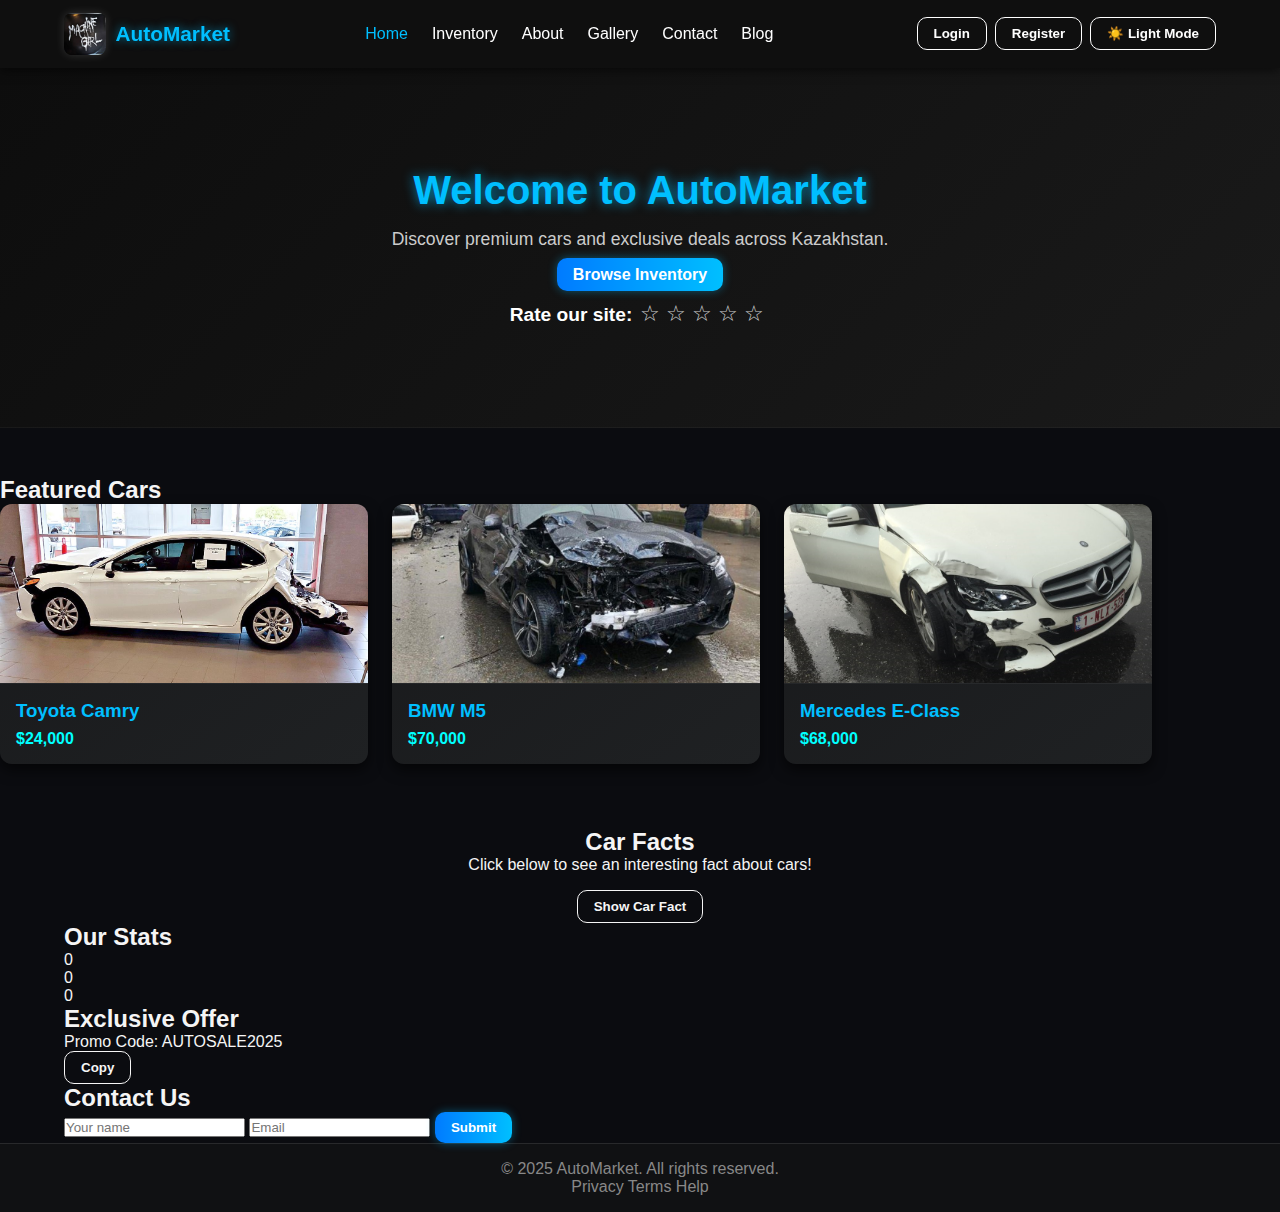
<file: index.html>
<!doctype html>
<html lang="en">
<head>
  <meta charset="utf-8" />
  <meta name="viewport" content="width=device-width,initial-scale=1" />
  <title>AutoMarket — Premium Car Showroom</title>

  <link rel="stylesheet" href="styles.css" />
  <script src="https://ajax.googleapis.com/ajax/libs/jquery/3.7.1/jquery.min.js"></script>
  <script src="theme.js" defer></script>
</head>
<body>

  <!-- ===== HEADER ===== -->
  <header class="site-header">
    <div class="container header-inner">
      <a href="index.html" class="logo" aria-label="AutoMarket home">
        <img src="logo.jpeg" alt="AutoMarket logo" class="logo-img" />
        <span class="logo-text">AutoMarket</span>
      </a>

      <nav class="nav" aria-label="Main navigation">
        <ul class="nav-list">
          <li><a href="index.html" class="active">Home</a></li>
          <li><a href="page2.html">Inventory</a></li>
          <li><a href="page3.html">About</a></li>
          <li><a href="page4.html">Gallery</a></li>
          <li><a href="page5.html">Contact</a></li>
          <li><a href="page6.html">Blog</a></li>
        </ul>
      </nav>

      <div class="user-panel">
        <span id="user-display"></span>
        <button id="login-btn" class="btn btn-outline">Login</button>
        <button id="register-btn" class="btn btn-outline">Register</button>
        <button id="theme-toggle" class="btn btn-outline" aria-label="Switch theme">🌙</button>
      </div>
    </div>
  </header>

  <!-- ===== HERO ===== -->
  <section class="hero hero-dark">
    <div class="container">
      <h1 class="hero-title">Welcome to AutoMarket</h1>
      <p class="lead">Discover premium cars and exclusive deals across Kazakhstan.</p>
      <a class="btn btn-primary" href="page2.html">Browse Inventory</a>
    </div>
  </section>

  <!-- ===== FEATURED CARS ===== -->
  <section class="container cards-section" aria-label="Featured cars">
    <h2 class="section-title">Featured Cars</h2>
    <div id="car-list" class="cards-row" role="list">
      <div class="card"><img src="camry.jpg" alt="Toyota Camry" class="card-img" /><div class="card-body"><h3 class="card-title">Toyota Camry</h3><p class="price">$24,000</p></div></div>
      <div class="card"><img src="bmw.jpg" alt="BMW M5" class="card-img" /><div class="card-body"><h3 class="card-title">BMW M5</h3><p class="price">$70,000</p></div></div>
      <div class="card"><img src="mercedes.jpg" alt="Mercedes E-Class" class="card-img" /><div class="card-body"><h3 class="card-title">Mercedes E-Class</h3><p class="price">$68,000</p></div></div>
    </div>
  </section>

  <!-- ===== CAR FACT SECTION ===== -->
  <section class="container facts-section">
    <h2 class="section-title">Car Facts</h2>
    <p id="fact-area">Click below to see an interesting fact about cars!</p>
    <button id="random-fact-btn" class="btn btn-outline">Show Car Fact</button>
  </section>

  <!-- ===== STATS COUNTER ===== -->
  <section class="container stats-section">
    <h2 class="section-title">Our Stats</h2>
    <div class="stats">
      <div class="counter" data-target="1500">0</div>
      <div class="counter" data-target="350">0</div>
      <div class="counter" data-target="9800">0</div>
    </div>
  </section>

  <!-- ===== COPY SECTION ===== -->
  <section class="container copy-section">
    <h2 class="section-title">Exclusive Offer</h2>
    <p id="text">Promo Code: AUTOSALE2025</p>
    <button id="copy-btn" class="btn btn-outline">Copy</button>
  </section>

  <!-- ===== CONTACT FORM ===== -->
  <section class="container contact-section">
    <h2 class="section-title">Contact Us</h2>
    <form id="subscribe-form">
      <input type="text" placeholder="Your name" required />
      <input type="email" placeholder="Email" required />
      <button id="submit-btn" type="submit" class="btn btn-primary">Submit</button>
    </form>
  </section>

  <!-- ===== LOGIN & REGISTER MODALS ===== -->
  <div id="auth-modal" class="modal hidden">
    <div class="modal-content">
      <span id="close-modal">&times;</span>
      <h2 id="modal-title">Login</h2>
      <form id="auth-form">
        <input type="text" id="username" placeholder="Username" required />
        <input type="password" id="password" placeholder="Password" required />
        <button type="submit" class="btn btn-primary" id="auth-submit">Login</button>
      </form>
    </div>
  </div>

  <!-- ===== PROGRESS BAR ===== -->
  <div id="progress-bar"></div>
  <div id="toast"></div>

  <!-- ===== FOOTER ===== -->
  <footer class="site-footer">
    <div class="container footer-inner">
      <p>© 2025 AutoMarket. All rights reserved.</p>
      <div class="footer-links">
        <a href="#">Privacy</a>
        <a href="#">Terms</a>
        <a href="#">Help</a>
      </div>
    </div>
  </footer>

  <!-- ===== JS ===== -->
  <script src="script.js"></script>

  <script>
    $(function(){
      const modal = $("#auth-modal");
      const form = $("#auth-form");
      const userDisplay = $("#user-display");

      // Check if user is already logged in
      const savedUser = localStorage.getItem("userLogged");
      if (savedUser) {
        userDisplay.text("👤 " + savedUser);
        $("#login-btn, #register-btn").hide();
      }

      // Open modal
      $("#login-btn, #register-btn").on("click", function(){
        const isRegister = $(this).attr("id") === "register-btn";
        $("#modal-title").text(isRegister ? "Register" : "Login");
        $("#auth-submit").text(isRegister ? "Register" : "Login");
        $("#auth-submit").data("mode", isRegister ? "register" : "login");
        modal.removeClass("hidden");
      });

      $("#close-modal").click(() => modal.addClass("hidden"));

      // Submit auth form
      form.submit(function(e){
        e.preventDefault();
        const username = $("#username").val();
        const password = $("#password").val();
        const mode = $("#auth-submit").data("mode");

        if (mode === "register") {
          localStorage.setItem("regUser", username);
          localStorage.setItem("regPass", password);
          alert("✅ Registration successful!");
        } else {
          const regUser = localStorage.getItem("regUser");
          const regPass = localStorage.getItem("regPass");
          if (username === regUser && password === regPass) {
            localStorage.setItem("userLogged", username);
            userDisplay.text("👤 " + username);
            $("#login-btn, #register-btn").hide();
            alert("✅ Login successful!");
            modal.addClass("hidden");
          } else {
            alert("❌ Incorrect username or password!");
          }
        }
      });
    });
  </script>

  <style>
    /* ===== MODAL ===== */
    .modal { position: fixed; top:0; left:0; width:100%; height:100%;
      background: rgba(0,0,0,0.8); display:flex; align-items:center; justify-content:center; z-index:2000; }
    .modal.hidden { display:none; }
    .modal-content { background:#111; color:#fff; padding:25px 30px; border-radius:12px;
      width:320px; box-shadow:0 0 15px rgba(255,255,255,0.2); text-align:center; }
    .modal-content input {
      width:100%; padding:10px; margin:8px 0; border-radius:8px; border:none; outline:none;
      background:#222; color:#fff;
    }
    .modal-content button { margin-top:10px; }
    #close-modal { float:right; font-size:1.5rem; cursor:pointer; color:#ccc; }

    .user-panel { display:flex; align-items:center; gap:8px; }
    #user-display { font-weight:600; }
  </style>
</body>
</html>
</file>
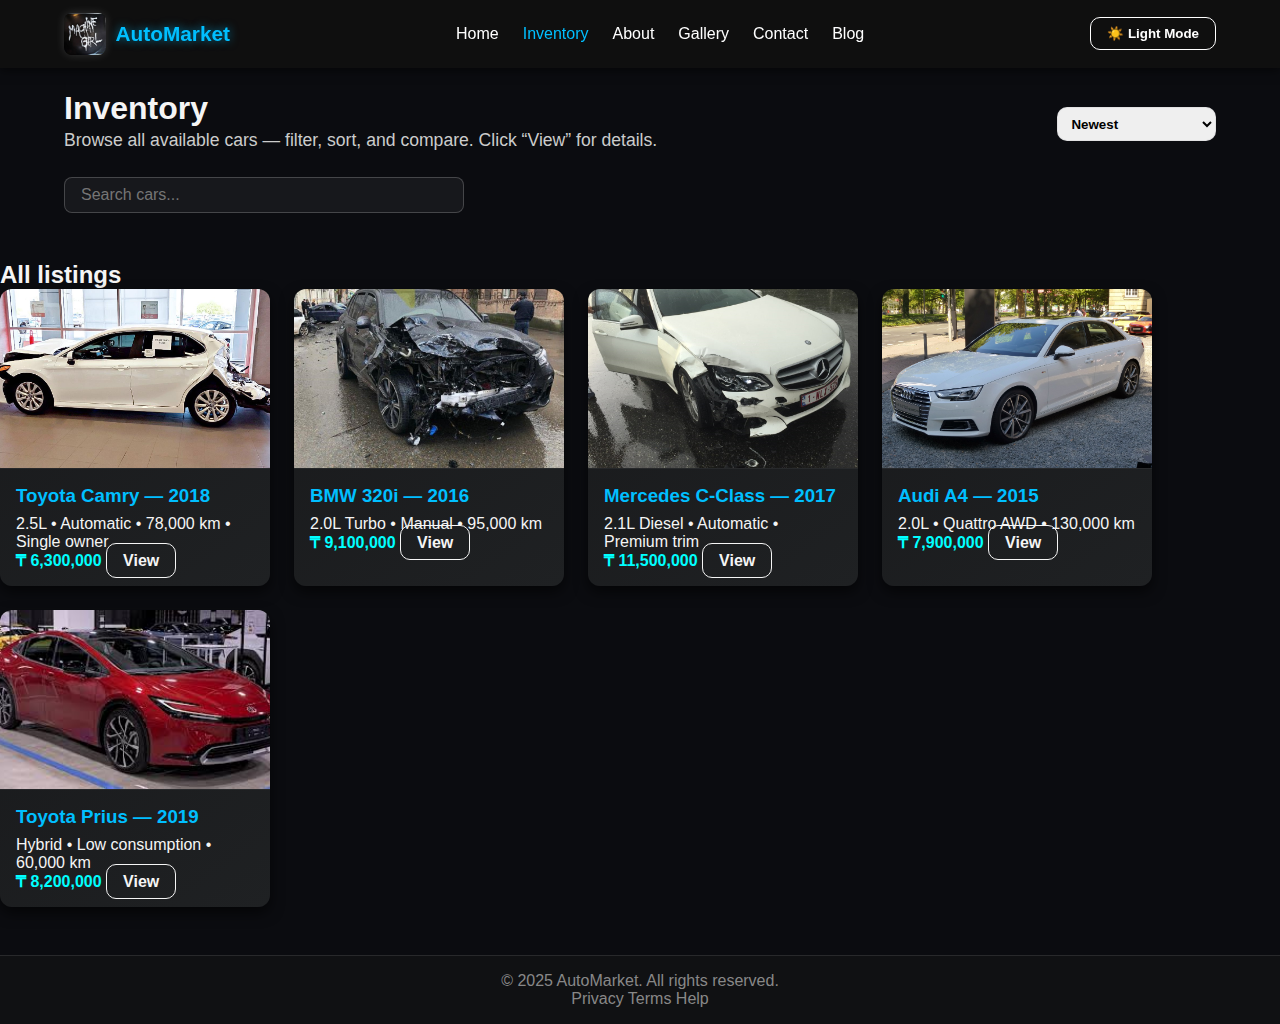
<file: page2.html>
<!doctype html>
<html lang="en">
<head>
  <meta charset="utf-8" />
  <meta name="viewport" content="width=device-width,initial-scale=1" />
  <title>AutoMarket — Inventory</title>
  <link rel="stylesheet" href="styles.css" />

  <!-- jQuery -->
  <script src="https://ajax.googleapis.com/ajax/libs/jquery/3.7.1/jquery.min.js"></script>
  <script src="theme.js" defer></script>
</head>
<body>

  <!-- ===== HEADER ===== -->
  <header class="site-header">
    <div class="container header-inner">
      <a href="index.html" class="logo" aria-label="AutoMarket home">
        <img src="logo.jpeg" alt="AutoMarket logo" class="logo-img" />
        <span class="logo-text">AutoMarket</span>
      </a>

      <nav class="nav" aria-label="Main navigation">
        <ul class="nav-list">
          <li><a href="index.html">Home</a></li>
          <li><a class="active" href="page2.html">Inventory</a></li>
          <li><a href="page3.html">About</a></li>
          <li><a href="page4.html">Gallery</a></li>
          <li><a href="page5.html">Contact</a></li>
          <li><a href="page6.html">Blog</a></li>
        </ul>
      </nav>

      <div class="user-panel">
        <span id="user-display"></span>
        <button id="logout-btn" class="btn btn-outline" style="display:none;">Logout</button>
        <button id="theme-toggle" class="btn btn-outline" aria-label="Switch theme">🌙</button>
      </div>
    </div>
  </header>

  <!-- ===== TITLE & FILTERS ===== -->
  <section class="container" style="padding-top:1.25rem;">
    <div style="display:flex;align-items:center;justify-content:space-between;gap:1rem;flex-wrap:wrap;">
      <div>
        <h1 style="margin:.15rem 0 0;">Inventory</h1>
        <p class="lead" style="margin: .2rem 0 .6rem;">
          Browse all available cars — filter, sort, and compare. Click “View” for details.
        </p>
      </div>

      <div style="display:flex;gap:.5rem;align-items:center;">
        <select id="sort-select" class="btn" 
          style="padding:.45rem .6rem;border-radius:10px;border:1px solid rgba(15,23,42,0.06);font-weight:600;">
          <option value="recent">Newest</option>
          <option value="price-low">Price: Low → High</option>
          <option value="price-high">Price: High → Low</option>
        </select>
      </div>
    </div>

    <!-- SEARCH BAR -->
    <input type="text" id="search-input" placeholder="Search cars..."
      style="margin-top:1rem;width:100%;max-width:400px;padding:.5rem 1rem;border-radius:8px;
      border:1px solid rgba(255,255,255,0.2);background:rgba(255,255,255,0.05);color:inherit;">
  </section>

  <!-- ===== CAR LIST ===== -->
  <main class="container cards-section" aria-label="Car listings">
    <h2 class="section-title">All listings</h2>

    <div class="cards-row" id="car-list" role="list">

      <article class="card" data-name="Toyota Camry" data-price="6300000">
        <img src="camry.jpg" alt="Toyota Camry 2018" class="card-img" />
        <div class="card-body">
          <h3 class="card-title">Toyota Camry — 2018</h3>
          <p class="card-text">2.5L • Automatic • 78,000 km • Single owner</p>
          <div class="card-footer">
            <span class="price">₸ 6,300,000</span>
            <a class="btn btn-outline" href="#">View</a>
          </div>
        </div>
      </article>

      <article class="card" data-name="BMW 320i" data-price="9100000">
        <img src="bmw.jpg" alt="BMW 320i 2016" class="card-img" />
        <div class="card-body">
          <h3 class="card-title">BMW 320i — 2016</h3>
          <p class="card-text">2.0L Turbo • Manual • 95,000 km</p>
          <div class="card-footer">
            <span class="price">₸ 9,100,000</span>
            <a class="btn btn-outline" href="#">View</a>
          </div>
        </div>
      </article>

      <article class="card" data-name="Mercedes C-Class" data-price="11500000">
        <img src="mercedes.jpg" alt="Mercedes C-Class 2017" class="card-img" />
        <div class="card-body">
          <h3 class="card-title">Mercedes C-Class — 2017</h3>
          <p class="card-text">2.1L Diesel • Automatic • Premium trim</p>
          <div class="card-footer">
            <span class="price">₸ 11,500,000</span>
            <a class="btn btn-outline" href="#">View</a>
          </div>
        </div>
      </article>

      <article class="card" data-name="Audi A4" data-price="7900000">
        <img src="audi.jpeg" alt="Audi A4 2015" class="card-img" />
        <div class="card-body">
          <h3 class="card-title">Audi A4 — 2015</h3>
          <p class="card-text">2.0L • Quattro AWD • 130,000 km</p>
          <div class="card-footer">
            <span class="price">₸ 7,900,000</span>
            <a class="btn btn-outline" href="#">View</a>
          </div>
        </div>
      </article>

      <article class="card" data-name="Toyota Prius" data-price="8200000">
        <img src="prius.jpeg" alt="Toyota Prius 2019" class="card-img" />
        <div class="card-body">
          <h3 class="card-title">Toyota Prius — 2019</h3>
          <p class="card-text">Hybrid • Low consumption • 60,000 km</p>
          <div class="card-footer">
            <span class="price">₸ 8,200,000</span>
            <a class="btn btn-outline" href="#">View</a>
          </div>
        </div>
      </article>

    </div>
  </main>

  <!-- ===== FOOTER ===== -->
  <footer class="site-footer">
    <div class="container footer-inner">
      <p>© 2025 AutoMarket. All rights reserved.</p>
      <div class="footer-links">
        <a href="#">Privacy</a>
        <a href="#">Terms</a>
        <a href="#">Help</a>
      </div>
    </div>
  </footer>

  <!-- ===== JS ===== -->
  <script>
    $(document).ready(function() {
      // --- LOGIN STATE ---
      const savedUser = localStorage.getItem("userLogged");
      if (savedUser) {
        $("#user-display").text("👤 " + savedUser);
        $("#logout-btn").show();
      }

      $("#logout-btn").click(function() {
        localStorage.removeItem("userLogged");
        $("#user-display").text("");
        $(this).hide();
        alert("You have been logged out.");
      });

      // --- SEARCH ---
      $("#search-input").on("keyup", function() {
        const value = $(this).val().toLowerCase();
        $(".card").filter(function() {
          $(this).toggle($(this).data("name").toLowerCase().includes(value));
        });
      });

      // --- SORTING ---
      $("#sort-select").on("change", function() {
        const sort = $(this).val();
        const cards = $(".card").get();
        cards.sort(function(a, b) {
          const priceA = parseInt($(a).data("price"));
          const priceB = parseInt($(b).data("price"));
          if (sort === "price-low") return priceA - priceB;
          if (sort === "price-high") return priceB - priceA;
          return 0;
        });
        $(".cards-row").html(cards);
      });
    });
  </script>

  <script src="script.js"></script>
</body>
</html>
</file>
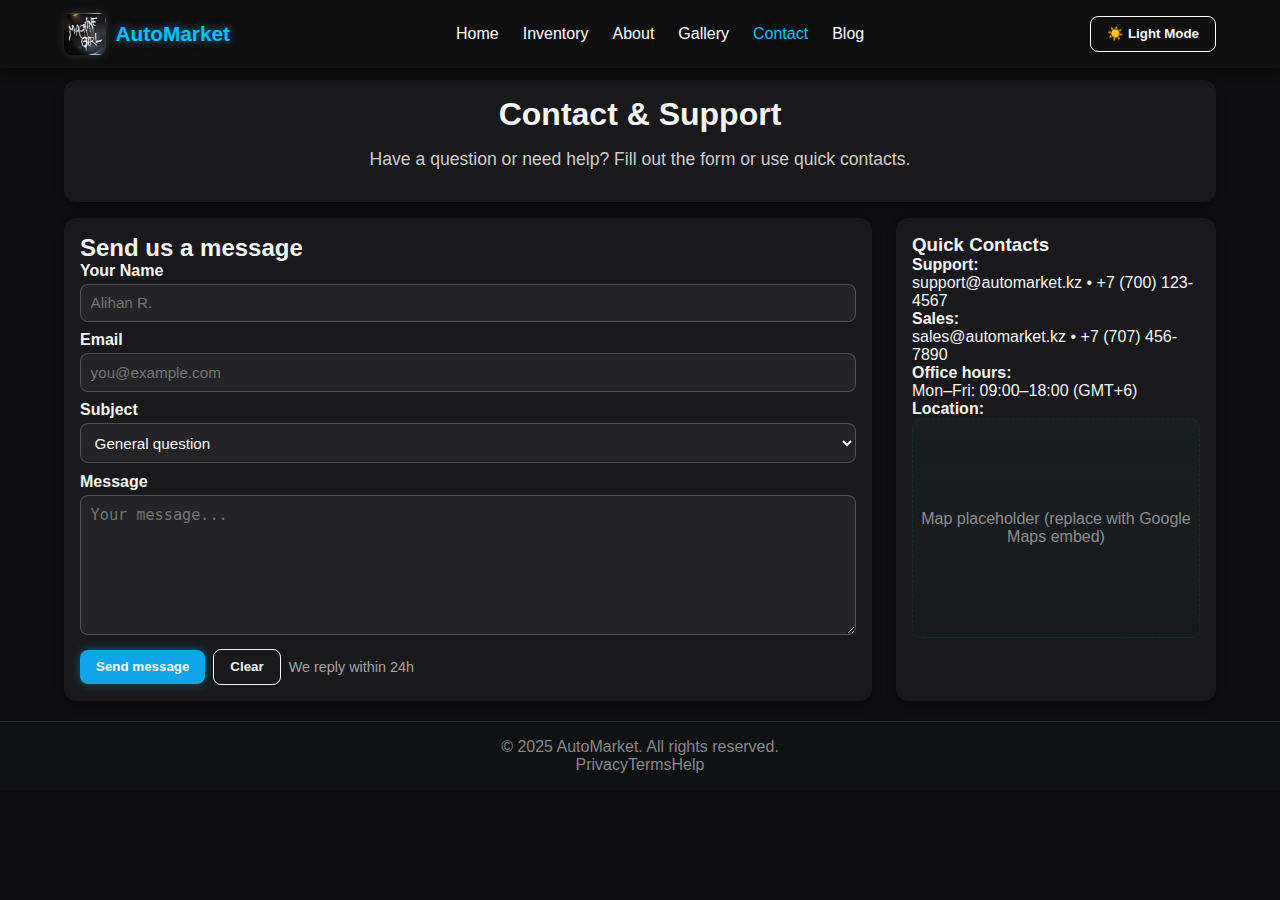
<file: page5.html>
<!doctype html>
<html lang="en">
<head>
  <meta charset="utf-8">
  <meta name="viewport" content="width=device-width,initial-scale=1">
  <title>AutoMarket — Contact</title>
  <link rel="stylesheet" href="styles.css">
  <script src="https://ajax.googleapis.com/ajax/libs/jquery/3.7.1/jquery.min.js"></script>

  <style>
    body { font-family: 'Poppins', sans-serif; transition: background 0.4s, color 0.4s; }
    body.dark-theme { background: #0d0d0f; color: #f5f5f5; }
    body.light-theme { background: #fafafa; color: #111; }

    .contact-hero {
      margin: .75rem 0;
      padding: 1rem;
      border-radius: 12px;
      background: rgba(255,255,255,0.05);
      text-align:center;
      box-shadow:0 4px 10px rgba(0,0,0,0.3);
    }
    body.light-theme .contact-hero { background:#fff; color:#111; box-shadow:0 2px 10px rgba(0,0,0,0.1); }

    .contact-grid {
      display:grid;
      grid-template-columns: 1fr 320px;
      gap:1.5rem;
      margin-top:1rem;
    }
    @media (max-width:880px) { .contact-grid { grid-template-columns: 1fr; } }

    .contact-card {
      background: rgba(255,255,255,0.05);
      padding:1rem;
      border-radius:12px;
      box-shadow:0 4px 10px rgba(0,0,0,0.3);
      transition: background 0.4s, color 0.4s;
    }
    body.light-theme .contact-card { background:#fff; color:#111; box-shadow:0 2px 10px rgba(0,0,0,0.1); }

    .contact-card h2,h3 { margin-top:0; }
    label { display:block; font-weight:700; margin-bottom:.25rem; }
    input, textarea, select {
      width:100%;
      padding:.6rem;
      border-radius:8px;
      border:1px solid rgba(255,255,255,0.2);
      background: rgba(255,255,255,0.05);
      color: inherit;
      font-size:.95rem;
      margin-bottom:0.6rem;
    }
    body.light-theme input, body.light-theme textarea, body.light-theme select {
      background:#f5f5f5; border-color:#ccc; color:#111;
    }
    textarea { min-height:140px; resize:vertical; }

    button { cursor:pointer; }
    .btn { padding:.6rem 1rem; border-radius:8px; border:none; font-weight:600; transition:.3s; }
    .btn-primary { background:#0ea5e9; color:#fff; }
    .btn-primary:hover { background:#0284c7; }
    .btn-outline { background:transparent; border:1px solid; color:inherit; }
    .btn-outline:hover { opacity:0.8; }

    .map-placeholder {
      height:220px;
      border-radius:10px;
      display:flex;
      align-items:center;
      justify-content:center;
      color:rgba(255,255,255,0.5);
      background: linear-gradient(180deg, rgba(14,165,164,0.05), transparent);
      border:1px dashed rgba(14,165,164,0.12);
      text-align:center;
    }
    body.light-theme .map-placeholder { color:#666; background:#f0f0f0; border-color:#ccc; }
  </style>
</head>
<body>

  <!-- ===== HEADER ===== -->
  <header class="site-header">
    <div class="container header-inner">
      <a href="index.html" class="logo"><img src="logo.jpeg" alt="AutoMarket logo" class="logo-img"><span class="logo-text">AutoMarket</span></a>
      <nav class="nav">
        <ul class="nav-list">
          <li><a href="index.html">Home</a></li>
          <li><a href="page2.html">Inventory</a></li>
          <li><a href="page3.html">About</a></li>
          <li><a href="page4.html">Gallery</a></li>
          <li><a class="active" href="page5.html">Contact</a></li>
          <li><a href="page6.html">Blog</a></li>
        </ul>
      </nav>
      <div class="user-panel">
        <span id="user-display"></span>
        <button id="logout-btn" class="btn btn-outline" style="display:none;">Logout</button>
        <button id="theme-toggle" class="btn btn-outline">🌙</button>
      </div>
    </div>
  </header>

  <!-- ===== MAIN ===== -->
  <main class="container">
    <div class="contact-hero">
      <h1>Contact & Support</h1>
      <p class="lead">Have a question or need help? Fill out the form or use quick contacts.</p>
    </div>

    <div class="contact-grid">
      <!-- CONTACT FORM -->
      <section class="contact-card">
        <h2>Send us a message</h2>
        <form id="contactForm">
          <label for="name">Your Name</label>
          <input id="name" name="name" type="text" placeholder="Alihan R." required>

          <label for="email">Email</label>
          <input id="email" name="email" type="email" placeholder="you@example.com" required>

          <label for="subject">Subject</label>
          <select id="subject" name="subject">
            <option>General question</option>
            <option>Listing issue</option>
            <option>Report seller</option>
            <option>Partnership</option>
          </select>

          <label for="message">Message</label>
          <textarea id="message" name="message" placeholder="Your message..." required></textarea>

          <div style="display:flex; gap:.5rem; flex-wrap:wrap; align-items:center;">
            <button type="submit" class="btn btn-primary">Send message</button>
            <button type="reset" class="btn btn-outline">Clear</button>
            <span style="font-size:.9rem; color:rgba(255,255,255,0.6)">We reply within 24h</span>
          </div>
        </form>
      </section>

      <!-- QUICK CONTACT -->
      <aside class="contact-card">
        <h3>Quick Contacts</h3>
        <p><strong>Support:</strong><br>support@automarket.kz • +7 (700) 123-4567</p>
        <p><strong>Sales:</strong><br>sales@automarket.kz • +7 (707) 456-7890</p>
        <p><strong>Office hours:</strong><br>Mon–Fri: 09:00–18:00 (GMT+6)</p>
        <p><strong>Location:</strong></p>
        <div class="map-placeholder">Map placeholder (replace with Google Maps embed)</div>
      </aside>
    </div>
  </main>

  <!-- ===== FOOTER ===== -->
  <footer class="site-footer" style="margin-top:1.25rem;">
    <div class="container footer-inner">
      <p>© 2025 AutoMarket. All rights reserved.</p>
      <div class="footer-links"><a href="#">Privacy</a><a href="#">Terms</a><a href="#">Help</a></div>
    </div>
  </footer>

  <!-- ===== JS ===== -->
  <script>
    $(document).ready(function() {
      // --- USER DISPLAY & LOGOUT ---
      const savedUser = localStorage.getItem("userLogged");
      if (savedUser) { $("#user-display").text("👤 " + savedUser); $("#logout-btn").show(); }
      $("#logout-btn").click(function() {
        localStorage.removeItem("userLogged");
        $("#user-display").text(""); $(this).hide(); alert("You have been logged out.");
      });

      // --- THEME TOGGLE ---
      const themeBtn = $("#theme-toggle");
      const savedTheme = localStorage.getItem('theme') || 'dark';
      $("body").addClass(savedTheme==='dark'?'dark-theme':'light-theme');
      themeBtn.text(savedTheme==='dark'?'☀️ Light Mode':'🌙 Night Mode');
      themeBtn.click(() => {
        const isDark = $("body").toggleClass("dark-theme").hasClass("dark-theme");
        $("body").toggleClass("light-theme", !isDark);
        localStorage.setItem("theme", isDark?'dark':'light');
        themeBtn.text(isDark?'☀️ Light Mode':'🌙 Night Mode');
      });

      // --- FORM SUBMISSION ---
      $("#contactForm").submit(function(e){
        e.preventDefault();
        alert("Message sent! We'll get back to you soon.");
        $(this).trigger("reset");
      });
    });
  </script>
</body>
</html>
</file>
<file: styles.css>
/* ================================
   AUTO MARKET — GLOSSY DARK THEME
   ================================ */

/* ====== GLOBAL RESET ====== */
* {
  margin: 0;
  padding: 0;
  box-sizing: border-box;
}

html, body {
  font-family: 'Poppins', sans-serif;
  background: #0b0b0d;
  color: #f5f5f5;
  scroll-behavior: smooth;
  transition: background 0.4s, color 0.4s;
  min-height: 100vh;
}

img {
  max-width: 100%;
  display: block;
}

a {
  text-decoration: none;
  color: inherit;
}

/* ====== LIGHT THEME ====== */
body.light-theme {
  background: #f5f5f5;
  color: #111;
}

body.light-theme .site-header {
  background: #fff;
  box-shadow: 0 4px 10px rgba(0,0,0,0.1);
}

body.light-theme .btn-outline {
  border-color: #222;
  color: #111;
}

body.light-theme .card {
  background: #fff;
  color: #111;
}

/* ====== CONTAINER ====== */
.container {
  width: 90%;
  max-width: 1200px;
  margin: auto;
}

/* ====== HEADER ====== */
.site-header {
  background: linear-gradient(90deg, #141414, #1b1b1e);
  padding: 0.8rem 0;
  position: sticky;
  top: 0;
  z-index: 1000;
  box-shadow: 0 2px 10px rgba(0,0,0,0.6);
}

.header-inner {
  display: flex;
  justify-content: space-between;
  align-items: center;
}

.logo {
  display: flex;
  align-items: center;
  gap: 0.6rem;
}

.logo-img {
  width: 42px;
  height: 42px;
  border-radius: 8px;
  box-shadow: 0 0 10px rgba(255,255,255,0.15);
}

.logo-text {
  font-weight: 700;
  font-size: 1.3rem;
  color: #00bfff;
  text-shadow: 0 0 10px rgba(0,191,255,0.6);
}

/* ====== NAV ====== */
.nav-list {
  display: flex;
  gap: 1.5rem;
  list-style: none;
}

.nav-list a {
  color: #ddd;
  font-weight: 500;
  transition: color 0.25s ease;
  position: relative;
}

.nav-list a.active,
.nav-list a:hover {
  color: #00bfff;
}

.nav-list a::after {
  content: "";
  position: absolute;
  bottom: -3px;
  left: 0;
  width: 0%;
  height: 2px;
  background: #00bfff;
  transition: width 0.3s ease;
}

.nav-list a:hover::after {
  width: 100%;
}

/* ====== BUTTONS ====== */
.btn {
  padding: 0.5rem 1rem;
  border-radius: 10px;
  font-weight: 600;
  cursor: pointer;
  transition: all 0.25s ease;
}

.btn-primary {
  background: linear-gradient(90deg, #007bff, #00bfff);
  color: #fff;
  border: none;
  box-shadow: 0 0 10px rgba(0,191,255,0.4);
}

.btn-primary:hover {
  transform: scale(1.05);
  box-shadow: 0 0 20px rgba(0,191,255,0.6);
}

.btn-outline {
  border: 2px solid #00bfff;
  color: #00bfff;
  background: transparent;
}

.btn-outline:hover {
  background: #00bfff;
  color: #fff;
}

/* ====== HERO ====== */
.hero {
  text-align: center;
  padding: 5rem 0 3rem;
  background: linear-gradient(145deg, #0f1114, #16181b);
  border-bottom: 1px solid rgba(255,255,255,0.05);
}

.hero h1 {
  font-size: 2.5rem;
  color: #00bfff;
  text-shadow: 0 0 12px rgba(0,191,255,0.7);
}

.lead {
  font-size: 1.1rem;
  margin: 1rem auto;
  max-width: 700px;
  color: #ccc;
}

/* ====== CARDS ====== */
.cards-section {
  margin: 3rem 0;
}

.cards-row {
  display: grid;
  grid-template-columns: repeat(auto-fit, minmax(260px, 1fr));
  gap: 1.5rem;
}

.card {
  background: linear-gradient(145deg, #18191b, #1f2123);
  border-radius: 12px;
  box-shadow: 0 6px 14px rgba(0,0,0,0.6);
  overflow: hidden;
  opacity: 0;
  transform: translateY(30px);
  transition: all 0.5s ease;
}

.card.show {
  opacity: 1;
  transform: translateY(0);
}

.card-img {
  width: 100%;
  height: 180px;
  object-fit: cover;
  border-bottom: 1px solid rgba(255,255,255,0.05);
}

.card-body {
  padding: 1rem;
}

.card-title {
  font-weight: 700;
  color: #00bfff;
  margin-bottom: 0.5rem;
}

.price {
  color: #0ff;
  font-weight: 600;
  font-size: 1rem;
}

/* ====== FACT SECTION ====== */
.facts-section {
  margin-top: 4rem;
  text-align: center;
}

.fact-text {
  font-size: 1.1rem;
  margin: 1rem auto;
  color: #ccc;
}

#random-fact-btn {
  margin-top: 1rem;
}

/* ====== SEARCH ====== */
.search-bar {
  margin: 2rem auto;
  text-align: center;
}

#search-input {
  padding: 0.6rem 1rem;
  border-radius: 10px;
  border: none;
  outline: none;
  width: 300px;
  font-size: 1rem;
}

#suggestions {
  background: #1a1a1c;
  border-radius: 10px;
  list-style: none;
  width: 300px;
  margin: 10px auto 0;
  padding: 0.5rem;
  display: none;
  text-align: left;
}

.suggest-item {
  padding: 5px 10px;
  border-radius: 8px;
  cursor: pointer;
}

.suggest-item:hover {
  background: #00bfff;
  color: #fff;
}

/* ====== FOOTER ====== */
.site-footer {
  background: #101113;
  color: #888;
  text-align: center;
  padding: 1rem 0;
  border-top: 1px solid rgba(255,255,255,0.1);
}

/* ====== ANIMATIONS ====== */
.card-img {
  transition: transform 0.4s ease;
}

.card-img:hover {
  transform: scale(1.08);
}

.btn, .card, .nav-list a, #theme-toggle {
  transition: all 0.3s ease;
}

/* ====== RATING ====== */
.rating {
  margin-top: 1rem;
  color: #FFD700;
  font-size: 1.2rem;
  user-select: none;
}

/* ====== GREETING ====== */
#greeting-text {
  text-align: center;
  margin-top: 1.5rem;
  font-size: 1.3rem;
  font-weight: 600;
  color: #00bfff;
}

/* ====== MARK (highlight search) ====== */
mark {
  background: #00bfff;
  color: #fff;
  padding: 0 3px;
  border-radius: 4px;
}
/* === THEME SUPPORT === */
body.dark-theme {
  background-color: #0b0c10;
  color: #f5f5f5;
}

body.light-theme {
  background-color: #fafafa;
  color: #111;
}

/* Header & nav readability */
.site-header {
  background: var(--header-bg, transparent);
  transition: background 0.4s ease, color 0.4s ease;
}

body.dark-theme .site-header {
  background: rgba(15, 15, 15, 0.9);
  color: #fff;
}

body.light-theme .site-header {
  background: rgba(255, 255, 255, 0.95);
  color: #111;
}

.nav-list a {
  color: inherit;
  text-decoration: none;
  font-weight: 500;
  transition: color 0.3s;
}
body.light-theme .nav-list a:hover { color: #0055cc; }
body.dark-theme .nav-list a:hover { color: #00aaff; }

/* Hero background switching */
.hero {
  padding: 100px 0;
  text-align: center;
  transition: background 0.4s ease, color 0.4s ease;
}

.hero-dark {
  background: linear-gradient(135deg, #0d0d0d, #1a1a1a);
  color: #f1f1f1;
}

.hero-light {
  background: linear-gradient(135deg, #eaeaea, #ffffff);
  color: #111;
}

/* Buttons readable in both themes */
.btn-outline {
  border: 1px solid currentColor;
  background: transparent;
  color: inherit;
  cursor: pointer;
  transition: background 0.3s, color 0.3s;
}
body.light-theme .btn-outline:hover {
  background: #000; color: #fff;
}
body.dark-theme .btn-outline:hover {
  background: #fff; color: #000;
}
</file>
